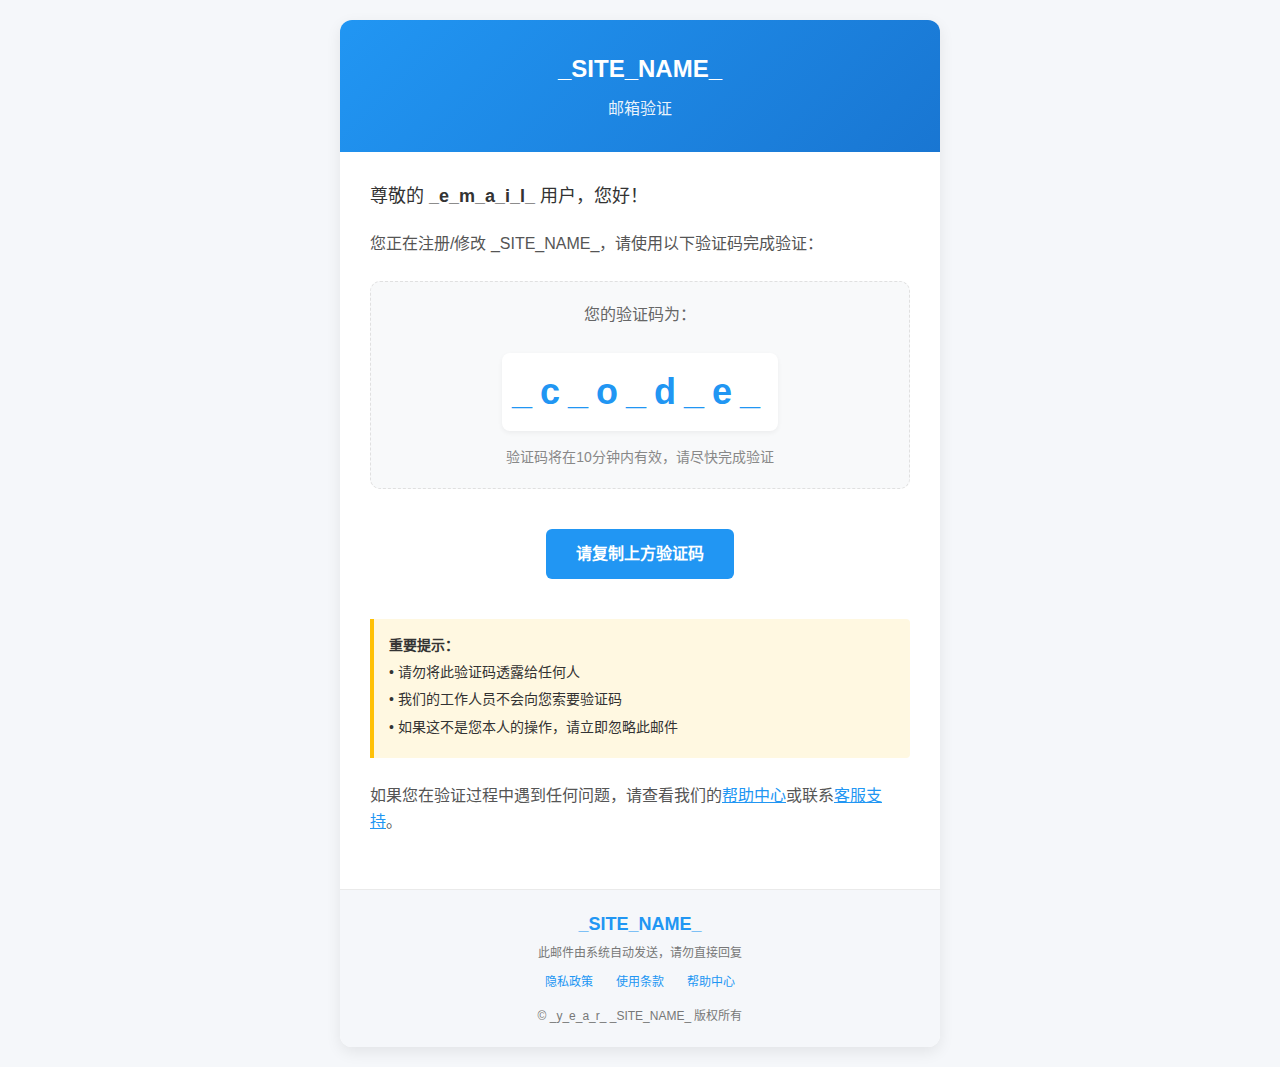
<file: files/html/mail.html>
<!DOCTYPE html>
<html lang="zh-CN">
<head>
    <meta charset="UTF-8">
    <meta name="viewport" content="width=device-width, initial-scale=1.0">
    <title>_SITE_NAME_ - 邮箱验证</title>
    <style>
        * {
            margin: 0;
            padding: 0;
            box-sizing: border-box;
            font-family: 'Helvetica Neue', Arial, sans-serif;
        }
        body {
            background-color: #f5f7fa;
            padding: 20px;
            color: #333;
            line-height: 1.6;
        }
        .email-container {
            max-width: 600px;
            margin: 0 auto;
            background-color: #ffffff;
            border-radius: 12px;
            overflow: hidden;
            box-shadow: 0 5px 15px rgba(0, 0, 0, 0.08);
        }
        .email-header {
            background: linear-gradient(135deg, #2196F3 0%, #1976D2 100%);
            color: white;
            padding: 30px 20px;
            text-align: center;
        }
        .email-header h1 {
            font-size: 24px;
            font-weight: 600;
            margin-bottom: 8px;
        }
        .email-header p {
            opacity: 0.9;
            font-size: 16px;
        }
        .email-body {
            padding: 30px;
        }
        .greeting {
            font-size: 18px;
            margin-bottom: 20px;
            color: #333;
        }
        .message {
            margin-bottom: 25px;
            color: #555;
            font-size: 16px;
        }
        .verification-code-container {
            background-color: #f8f9fa;
            border-radius: 10px;
            padding: 20px;
            margin: 25px 0;
            text-align: center;
            border: 1px dashed #e0e0e0;
        }
        .verification-code {
            font-size: 36px;
            font-weight: 700;
            letter-spacing: 8px;
            color: #2196F3;
            margin: 15px 0;
            padding: 10px;
            background-color: #fff;
            border-radius: 8px;
            display: inline-block;
            box-shadow: 0 2px 5px rgba(0, 0, 0, 0.05);
        }
        .warning-note {
            background-color: #fff8e1;
            border-left: 4px solid #ffc107;
            padding: 15px;
            margin: 25px 0;
            border-radius: 0 4px 4px 0;
            font-size: 14px;
        }
        .warning-note p {
            margin-bottom: 5px;
        }
        .action-button {
            display: inline-block;
            background-color: #2196F3;
            color: white;
            padding: 12px 30px;
            text-decoration: none;
            border-radius: 6px;
            font-weight: 600;
            margin: 15px 0;
            transition: all 0.3s ease;
        }
        .action-button:hover {
            background-color: #1976D2;
            transform: translateY(-2px);
            box-shadow: 0 4px 8px rgba(33, 150, 243, 0.3);
        }
        .email-footer {
            padding: 20px;
            background-color: #f5f7fa;
            text-align: center;
            font-size: 12px;
            color: #777;
            border-top: 1px solid #eaeaea;
        }
        .footer-links {
            margin-top: 10px;
        }
        .footer-links a {
            color: #2196F3;
            text-decoration: none;
            margin: 0 10px;
        }
        .brand-logo {
            font-weight: 700;
            color: #2196F3;
            font-size: 18px;
            margin-bottom: 5px;
        }
        @media (max-width: 480px) {
            .email-body {
                padding: 20px;
            }
            .verification-code {
                font-size: 28px;
                letter-spacing: 5px;
            }
        }
    </style>
</head>
<body>
    <div class="email-container">
        <div class="email-header">
            <h1>_SITE_NAME_</h1>
            <p>邮箱验证</p>
        </div>

        <div class="email-body">
            <p class="greeting">尊敬的 <strong>_e_m_a_i_l_</strong> 用户，您好！</p>

            <p class="message">您正在注册/修改 _SITE_NAME_，请使用以下验证码完成验证：</p>

            <div class="verification-code-container">
                <p style="margin-bottom: 10px; color: #666;">您的验证码为：</p>
                <div class="verification-code">_c_o_d_e_</div>
                <p style="color: #888; font-size: 14px;">验证码将在10分钟内有效，请尽快完成验证</p>
            </div>

            <div style="text-align: center;">
                <a href="#" class="action-button">请复制上方验证码</a>
            </div>

            <div class="warning-note">
                <p><strong>重要提示：</strong></p>
                <p>• 请勿将此验证码透露给任何人</p>
                <p>• 我们的工作人员不会向您索要验证码</p>
                <p>• 如果这不是您本人的操作，请立即忽略此邮件</p>
            </div>

            <p class="message">如果您在验证过程中遇到任何问题，请查看我们的<a href="#" style="color: #2196F3;">帮助中心</a>或联系<a href="#" style="color: #2196F3;">客服支持</a>。</p>
        </div>

        <div class="email-footer">
            <div class="brand-logo">_SITE_NAME_</div>
            <p>此邮件由系统自动发送，请勿直接回复</p>
            <div class="footer-links">
                <a href="#">隐私政策</a>
                <a href="#">使用条款</a>
                <a href="#">帮助中心</a>
            </div>
            <p style="margin-top: 15px;">© _y_e_a_r_ _SITE_NAME_ 版权所有</p>
        </div>
    </div>
</body>
</html>
</file>
